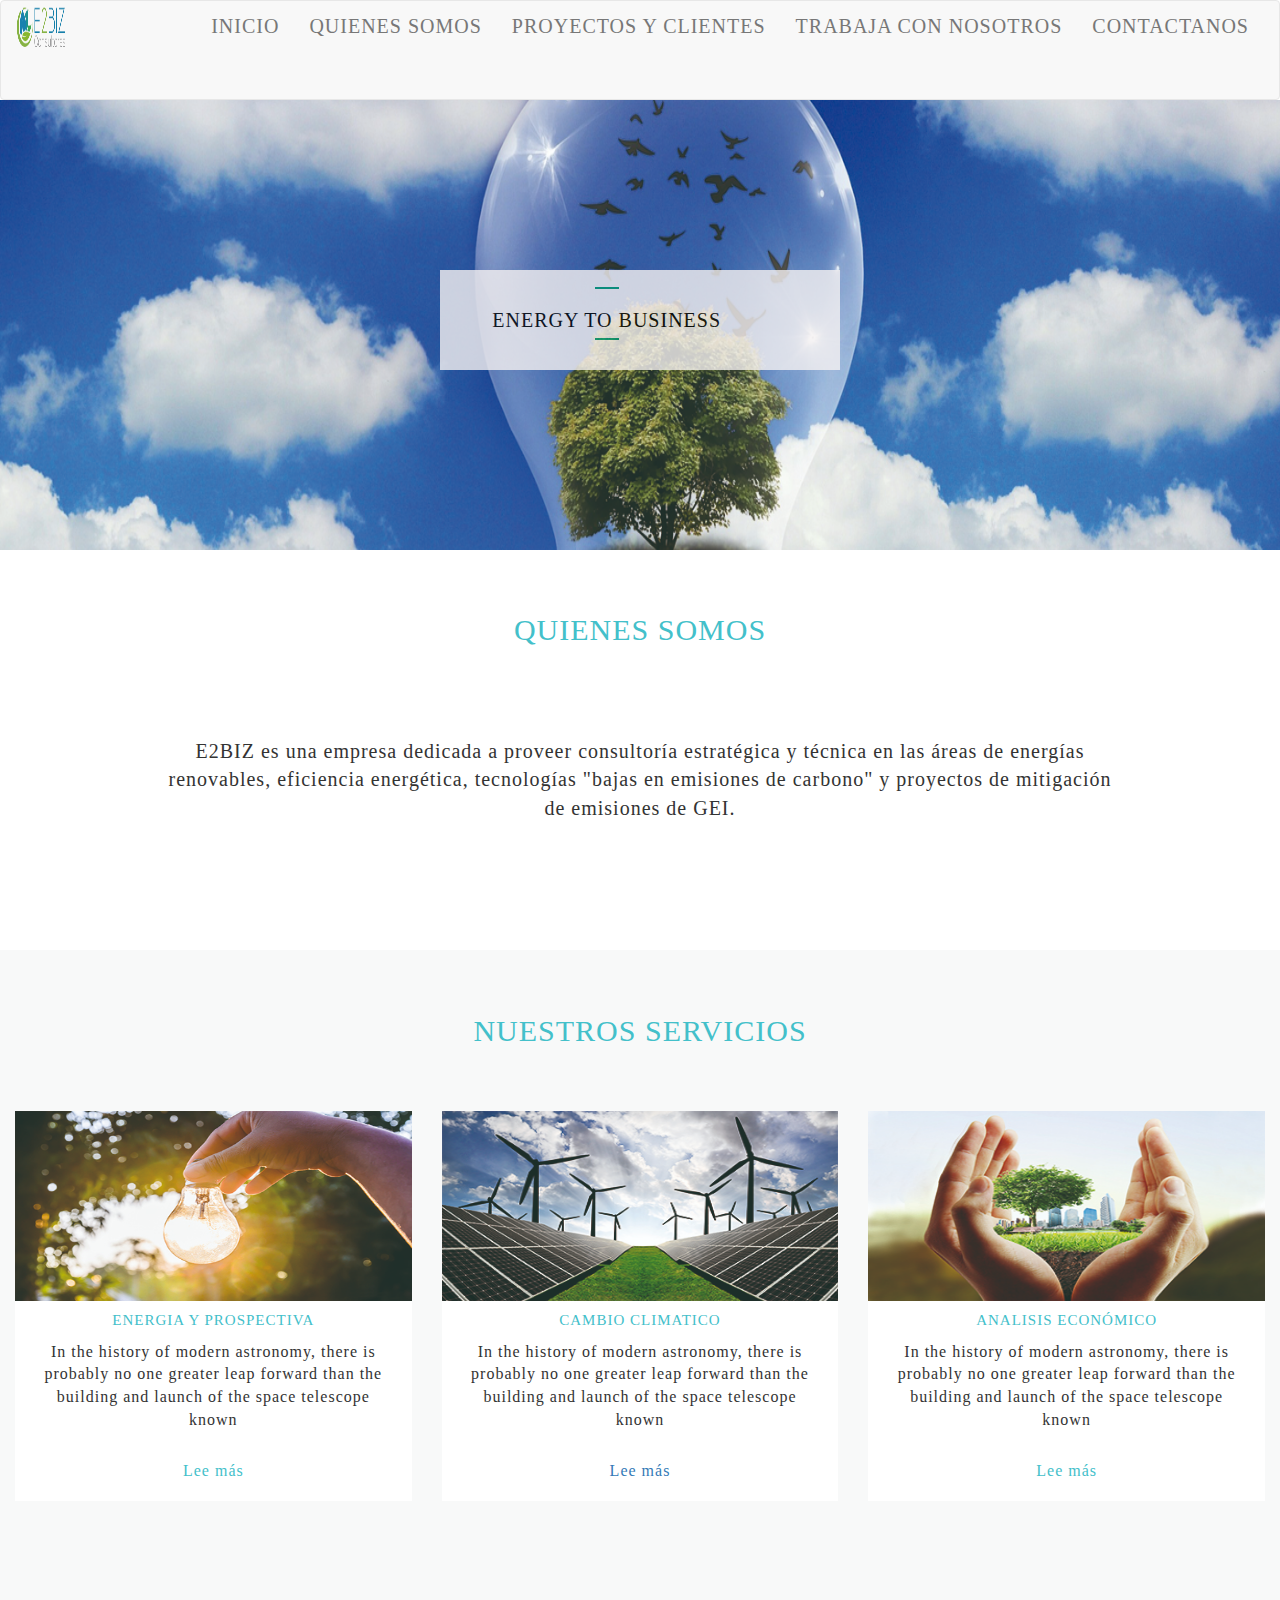
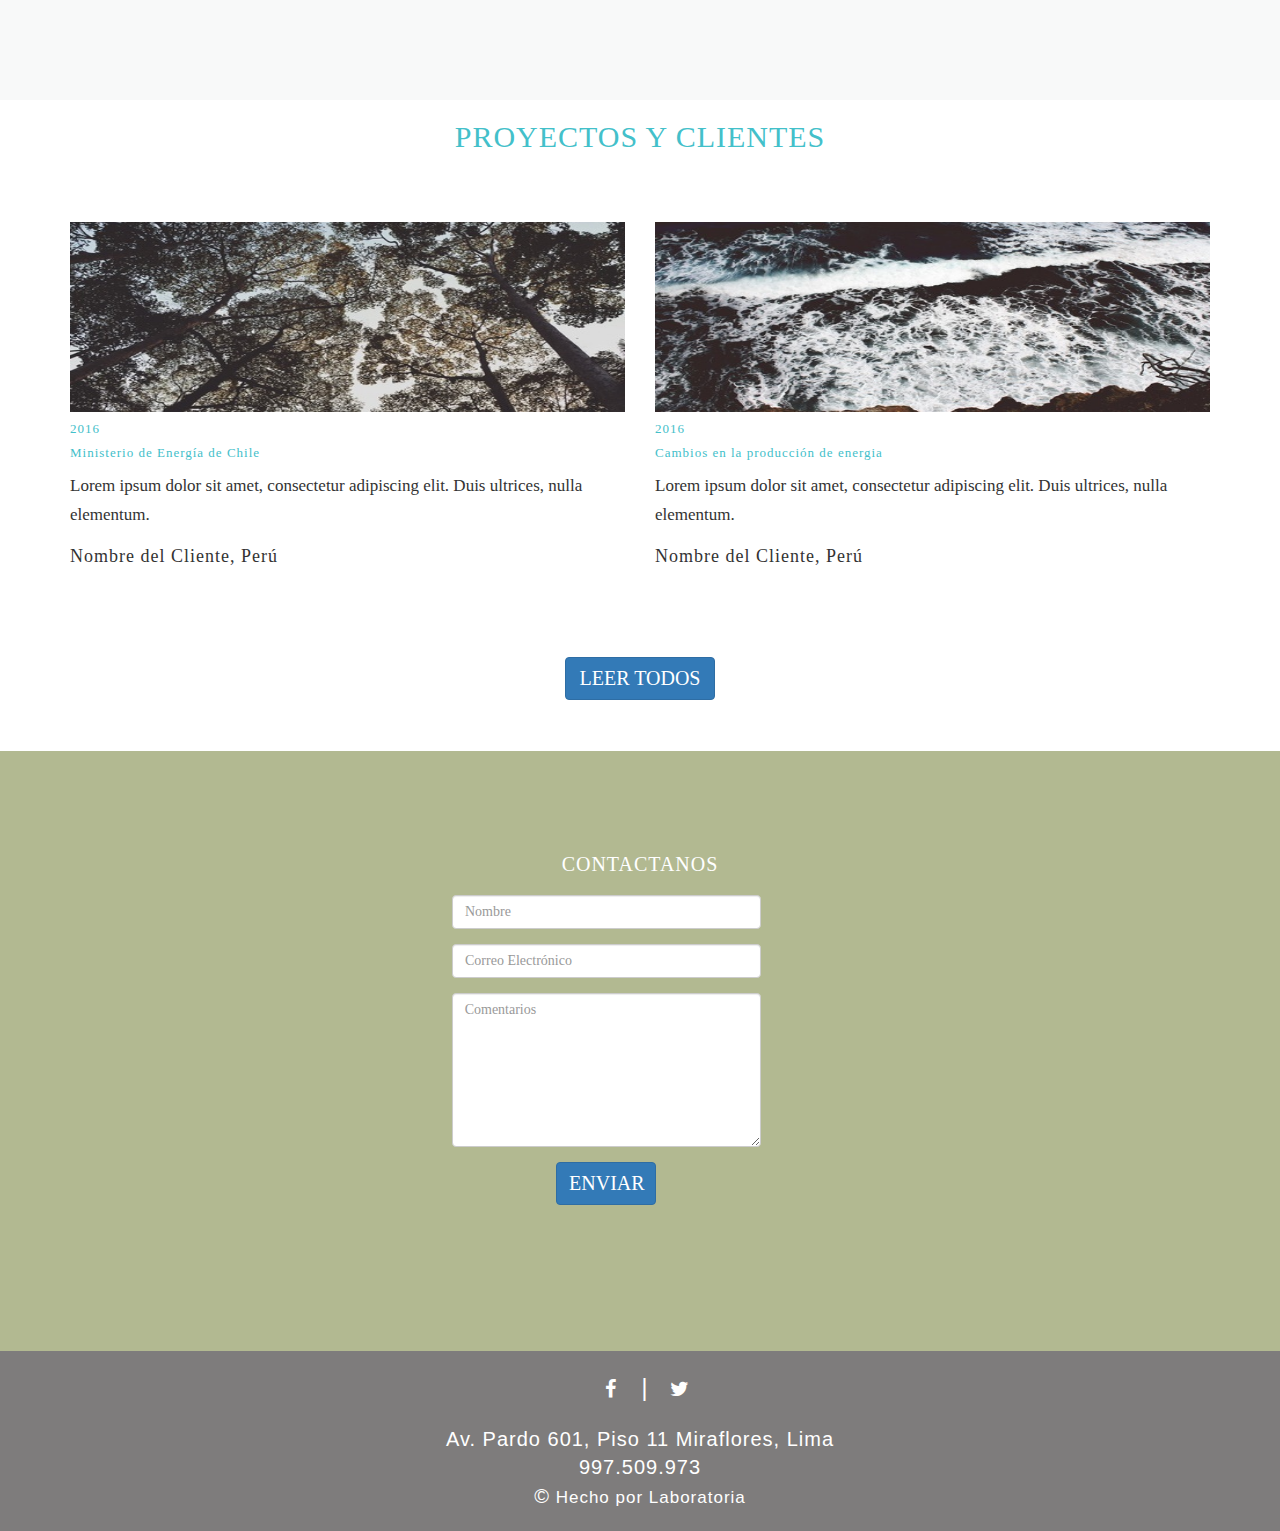
<file: index.html>
<!DOCTYPE html>
<html lang="es">
  <head>
    <meta charset="utf-8">
    <meta http-equiv="X-UA-Compatible" content="IE=edge">
    <meta name="viewport" content="width=device-width, initial-scale=1">
    <title>E2biz</title>
    <link rel="stylesheet" href="https://maxcdn.bootstrapcdn.com/bootstrap/3.3.7/css/bootstrap.min.css" integrity="sha384-BVYiiSIFeK1dGmJRAkycuHAHRg32OmUcww7on3RYdg4Va+PmSTsz/K68vbdEjh4u" crossorigin="anonymous">
    <link href="css/bootstrap.min.css" rel="stylesheet">
    <link rel="stylesheet" type="text/css" href="css/main.css">
    <link rel="stylesheet" href="css/font-awesome.min.css">
  </head>
  <body>

    
    <header>
      <nav class="navbar navbar-default">
        <div class="container-fluid">
          <div class="navbar-header">
            <button type="button" class="navbar-toggle collapsed" data-toggle="collapse" data-target="#bs-example-navbar-collapse-1" aria-expanded="false">
              <span class="sr-only">Menu</span>
              <span class="icon-bar"></span>
              <span class="icon-bar"></span>
              <span class="icon-bar"></span>
            </button>
            <a class="navbar-brand" href="#"><img src="Logotipo/Logotipo.png"></a>
          </div>
          <div class="collapse navbar-collapse" id="bs-example-navbar-collapse-1">
            <ul class="nav navbar-nav navbar-right">
              <li><a href="index.html">INICIO</a></li>
              <li><a href="quienes-somos.html">QUIENES SOMOS</a></li>
              <li><a href="project-client.html">PROYECTOS Y CLIENTES</a></li>
              <li><a href="trabaja.html">TRABAJA CON NOSOTROS</a></li>
              <li><a href="contacto.html">CONTACTANOS</a></li>
            </ul>
          </div><!-- /.navbar-collapse -->
        </div><!-- /.container-fluid -->
      </nav>
    </header>

    <div class="container inicio">
      <div class="row">
        <div class="col-lg-4 col-lg-offset-4">
          <div class="row fondo">
            <div class="col-sx-12 col-sm-12 col-md-10 contenido">
              <hr class="divider primero" width="8%">
              <h5 class="text-center">ENERGY TO BUSINESS</h5>
              <hr class="divider" width="8%">
            </div>
          </div>
        </div>
      </div>
    </div>
    
  	<div class="container-fluid empresa">
  		<div class="row">
  			<div class="col-xs-12 col-sm-12 col-md-12 e2biz">
  				<h2 class="text-center">QUIENES SOMOS</h2>
  				<br>
          <div class="parrafo">
            <p>E2BIZ es una empresa dedicada a proveer consultoría estratégica y técnica en las áreas de energías renovables, eficiencia energética, tecnologías "bajas en  emisiones de carbono" y proyectos de mitigación de emisiones de GEI.</p>
          </div>
  			</div>
  		</div>
  	</div>

  	<div class="container-fluid servicios">
  		<div class="row prospect">
  			<h2 class="text-center">NUESTROS SERVICIOS</h2>
  			<div class="col-xs-12 col-sm-12 col-md-4 energia">
          <img src="img/Energia.jpg">
  				<div class="text-servicios">
    				<h4 class="text-center">ENERGIA Y PROSPECTIVA</h4>
    				<div class="parrafo">
    					<p>In the history of modern astronomy, there is probably no one greater leap forward than the building and launch of the space telescope known</p><br>
    					<p class="text-center"><a href="">Lee m&aacute;s</a></p>
    				</div>
          </div>
  			</div>
  			<div class="col-xs-12 col-sm-12 col-md-4 climatico">
          <img src="img/Energia2.jpg">
  				<div class="text-servicios">
    				<h4 class="text-center">CAMBIO CLIMATICO</h4>
    				<div class="parrafo">
    					<p>In the history of modern astronomy, there is probably no one greater leap forward than the building and launch of the space telescope known</p><br>
    					
              <a href="#"><p class="text-center">Lee m&aacute;s</p></a>
    				</div>
          </div>
  			</div>
  			<div class="col-xs-12 col-sm-12 col-md-4 analisis">
          <img src="img/Energia3.jpg">
  				<div class="text-servicios">
    				<h4 class="text-center">ANALISIS ECONÓMICO</h4>
    				<div class="parrafo">
    					<p>In the history of modern astronomy, there is probably no one greater leap forward than the building and launch of the space telescope known</p><br>
    					<p class="text-center"><a href="">Lee m&aacute;s</a></p>
    				</div>
          </div>
  			</div>
  		</div>
  	</div>

  	<div class="container proyectos">
  		<div class="row">
  			<h2 class="text-center proy">PROYECTOS Y CLIENTES</h2>
        <div class="col-xs-12 col-sm-12 col-md-6 imagen">
          <div class="row">
            <div class="col-xs-5 col-sm-5 col-md-12">
              <img src="img/proyecto-home.jpg">
            </div>
            <div class="col-xs-7 col-sm-7 col-md-12 parrafo">
              <h4>2016</h4>
              <h4>Ministerio de Energía de Chile</h4>
              <p><small>Lorem ipsum dolor sit amet, consectetur adipiscing elit. Duis ultrices, nulla elementum.</small></p>
              <h3>Nombre del Cliente, Perú</h3>
            </div>
          </div>
        </div>
        <div class="col-xs-12 col-sm-12 col-md-6 imagen">
          <div class="row">
            <div class="col-xs-5 col-sm-5 col-md-12">
              <img src="img/proyecto-home2.jpg">
            </div>
            <div class="col-xs-7 col-sm-7 col-md-12 parrafo">
              <h4>2016</h4>
              <h4>Cambios en la producción de energia</h4>
              <p><small>Lorem ipsum dolor sit amet, consectetur adipiscing elit. Duis ultrices, nulla elementum.</small></p>
              <h3>Nombre del Cliente, Perú</h3>
            </div>
          </div>
        </div>	
        <div class="text-center lectura"><button type="submit" class="btn btn-primary"><a href="#">LEER TODOS</a></button></div>
  			
  		</div>
  	</div>

    <div class="container contacto">
      <div class="row bg-contacto">
        <h6 class="text-center">CONTACTANOS</h6>
        <div class="col-lg-4 col-lg-offset-4 formulario">
          <form class="form-horizontal" role="form">
            <div class="row form-group">
              <div class="col-sx-12 col-sm-12 col-md-10">
                <input type="name" class="form-control" id="name" placeholder="Nombre">
              </div>
            </div>
            <div class="form-group">
              <div class="col-sx-12 col-sm-12 col-md-10">
                <input type="email" class="form-control" id="email" placeholder="Correo Electrónico">
              </div>
            </div>
            <div class="form-group">
              <div class="col-sx-12 col-sm-12 col-md-10">
                <textarea class="form-control" id="comment" rows="7" placeholder="Comentarios"></textarea>
              </div>
            </div>
            <div class="form-group">
              <div class="col-sx-12 col-sm-12 col-md-10 text-center">
                <button type="submit" class="btn btn-primary"><a href="#">ENVIAR</a></button>
              </div>
            </div>
          </form>
        </div>
      </div>
    </div>
    <footer class="container-fluid footer">
      <div class="row">
        <div class="col-xs-12 col-sm-12 col-md-12 redes-sociales">
          <div class="red">
            <a href="https://www.facebook.com/pages/E2biz-SoftTech/105057792908916"><i class="fa fa-facebook fa-1x" aria-hidden="true"></i></a>
            <i><big>&#124;</big></i>
            <a href="#"><i class="fa fa-twitter fa-1x" aria-hidden="true"></i></a>  
          </div>
        </div>
        <div class="col-xs-12 col-sm-12 col-md-12 redes-sociales">
          <div class="text-center">
            <address>
              Av. Pardo 601, Piso 11 Miraflores, Lima <br>
              997.509.973 <br>
              &copy;<small>&nbsp;Hecho por Laboratoria</small> 
            </address>
          </div>
        </div>
      </div>
    </footer>
    
    <script src="https://ajax.googleapis.com/ajax/libs/jquery/1.12.4/jquery.min.js"></script>
    <script src="https://maxcdn.bootstrapcdn.com/bootstrap/3.3.7/js/bootstrap.min.js" integrity="sha384-Tc5IQib027qvyjSMfHjOMaLkfuWVxZxUPnCJA7l2mCWNIpG9mGCD8wGNIcPD7Txa" crossorigin="anonymous"></script>

  </body>
</html>
</file>
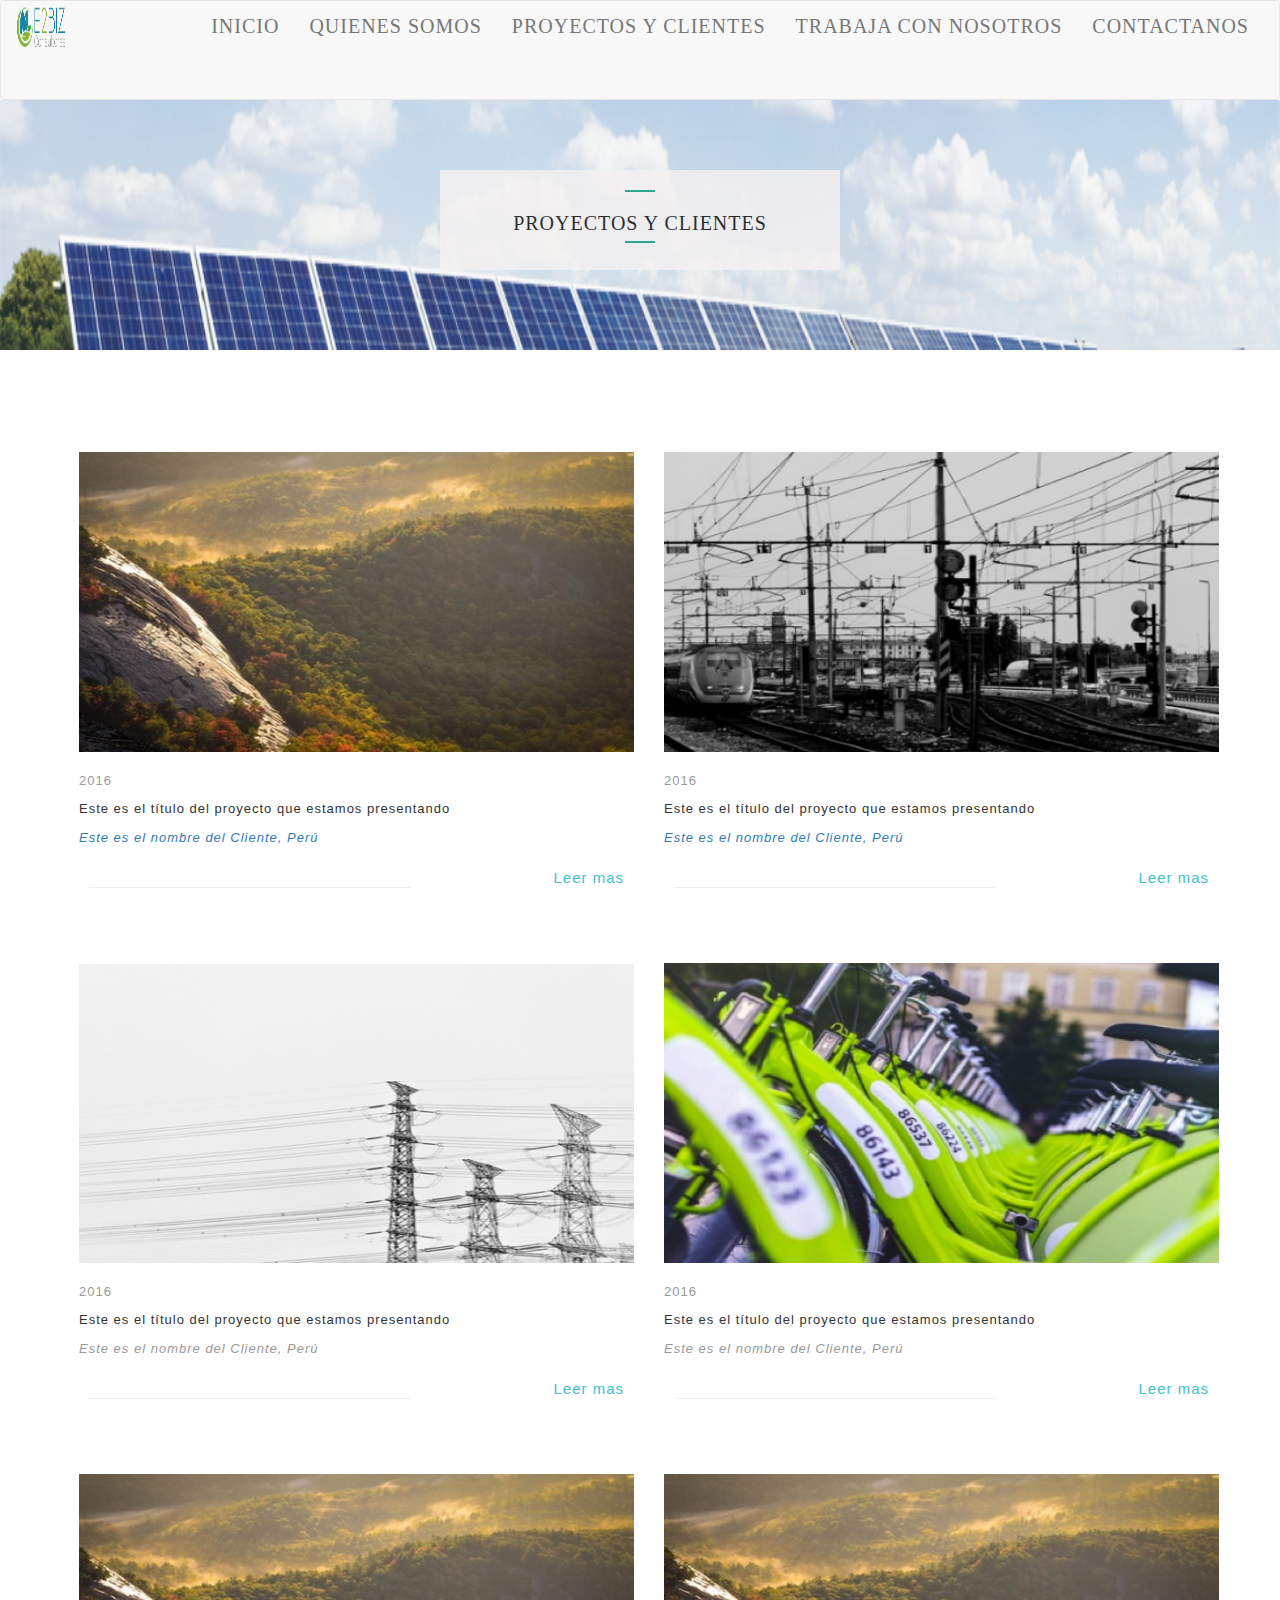
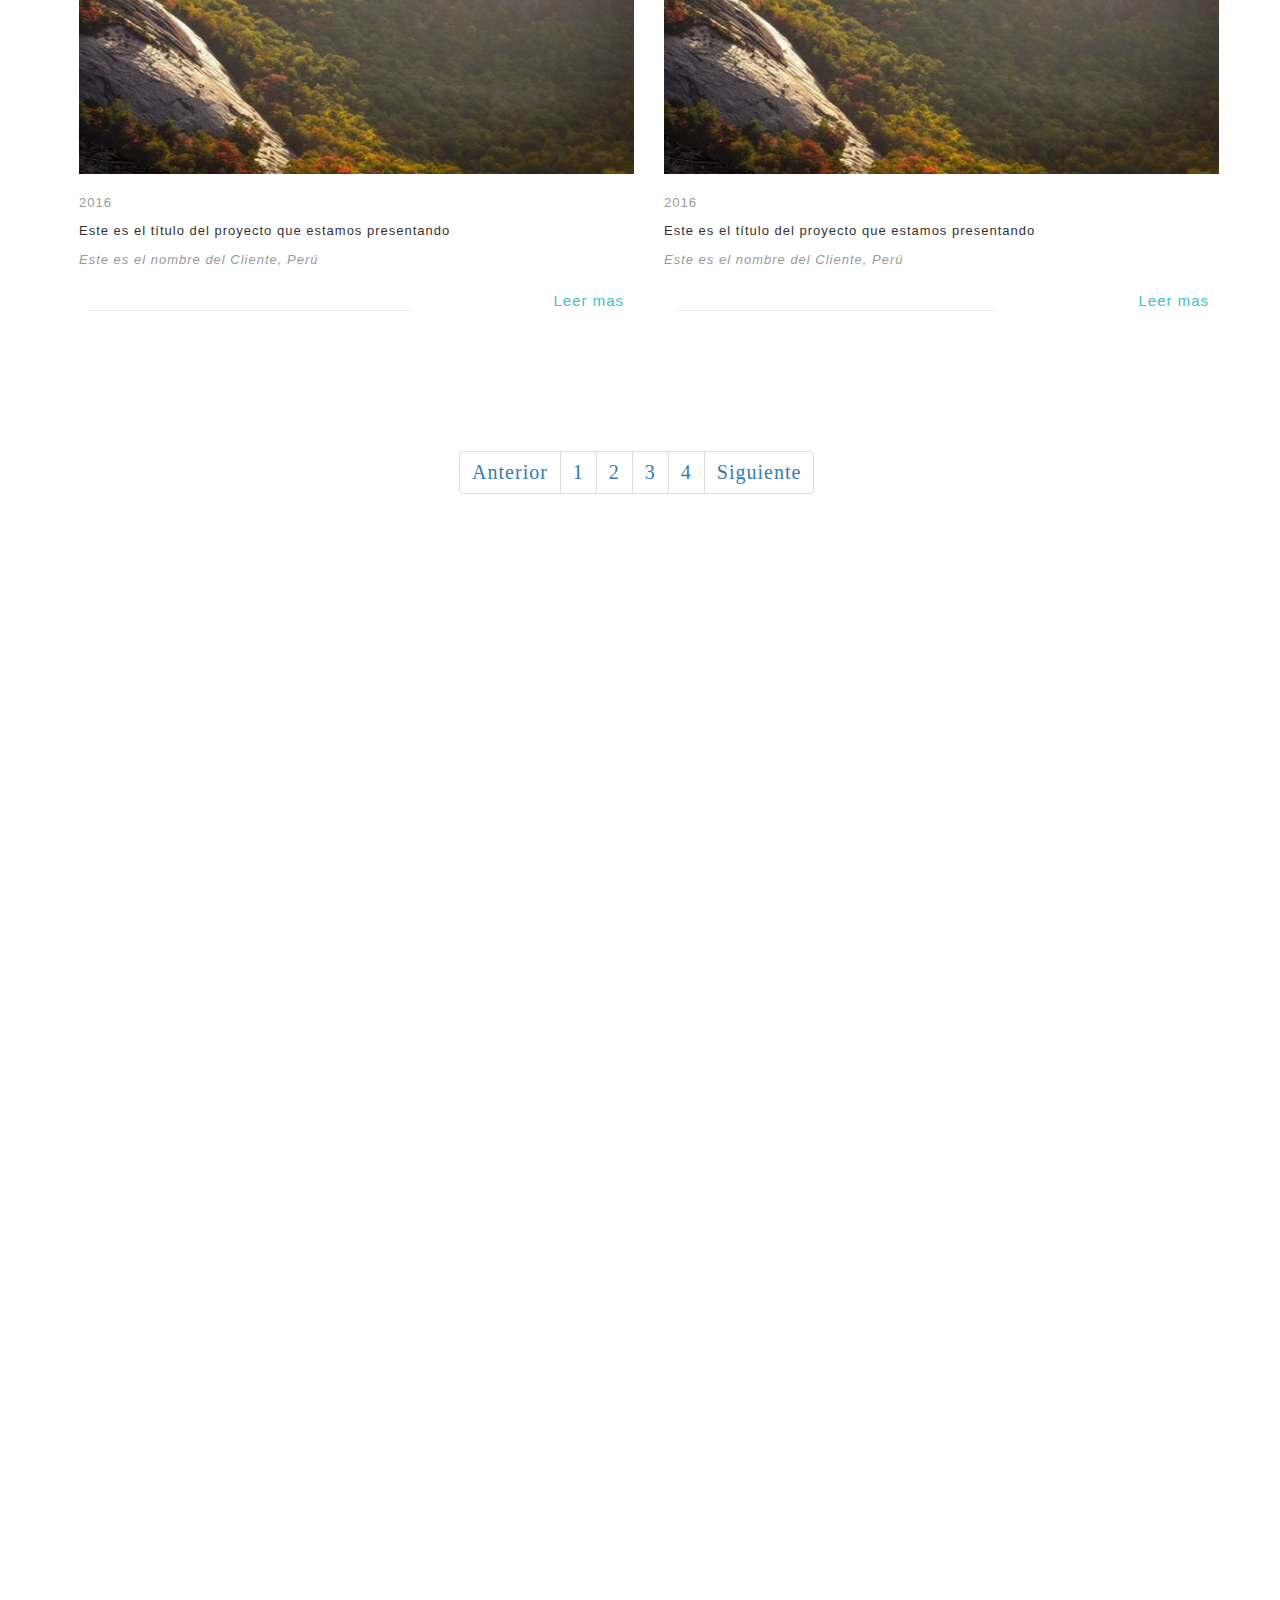
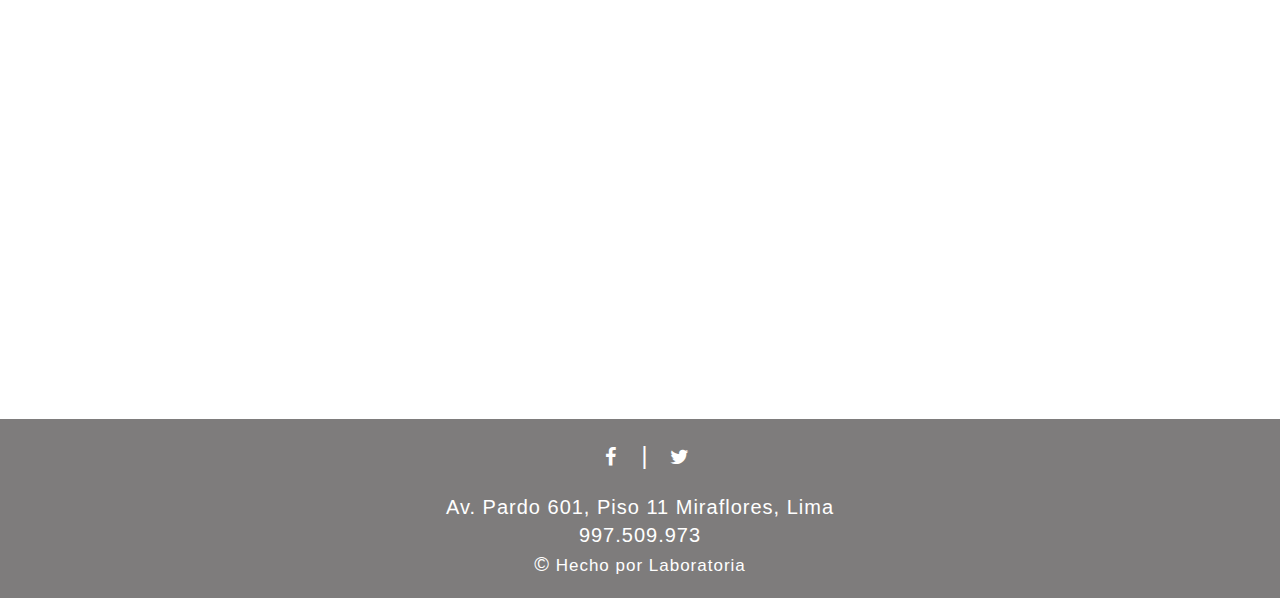
<file: project-client.html>
<!DOCTYPE html>
<html lang="es">
  <head>
    <meta charset="utf-8">
    <meta http-equiv="X-UA-Compatible" content="IE=edge">
    <meta name="viewport" content="width=device-width, initial-scale=1">
    <title>E2biz</title>
    <link rel="stylesheet" href="https://maxcdn.bootstrapcdn.com/bootstrap/3.3.7/css/bootstrap.min.css" integrity="sha384-BVYiiSIFeK1dGmJRAkycuHAHRg32OmUcww7on3RYdg4Va+PmSTsz/K68vbdEjh4u" crossorigin="anonymous">
    <link href="css/bootstrap.min.css" rel="stylesheet">
    <link rel="stylesheet" type="text/css" href="css/main.css">
    <link rel="stylesheet" href="css/font-awesome.min.css">
  </head>
  <body>

  	<header>
      <nav class="navbar navbar-default">
        <div class="container-fluid">
          <div class="navbar-header">
            <button type="button" class="navbar-toggle collapsed" data-toggle="collapse" data-target="#bs-example-navbar-collapse-1" aria-expanded="false">
              <span class="sr-only">Menu</span>
              <span class="icon-bar"></span>
              <span class="icon-bar"></span>
              <span class="icon-bar"></span>
            </button>
            <a class="navbar-brand" href="#"><img src="Logotipo/Logotipo.png"></a>
          </div>
          <div class="collapse navbar-collapse" id="bs-example-navbar-collapse-1">
            <ul class="nav navbar-nav navbar-right">
              <li><a href="index.html">INICIO</a></li>
              <li><a href="quienes-somos.html">QUIENES SOMOS</a></li>
              <li><a href="project-client.html">PROYECTOS Y CLIENTES</a></li>
              <li><a href="trabaja.html">TRABAJA CON NOSOTROS</a></li>
              <li><a href="contacto.html">CONTACTANOS</a></li>
            </ul>
          </div><!-- /.navbar-collapse -->
        </div><!-- /.container-fluid -->
      </nav>
    </header>

    <div class="container inicio titulo-project">
      <div class="row">
        <div class="col-lg-4 col-lg-offset-4">
          <div class="row fondo">
            <div class="col-sx-12 col-sm-12 col-md-12 procli">
              <hr class="divider primero" width="8%">
              <h5 class="text-center">PROYECTOS Y CLIENTES</h5>
              <hr class="divider" width="8%">
            </div>
          </div>
        </div>
      </div>
    </div>

  	<div class="container proyecto">
      <div class="row">
        <div class="col-xs-12 col-sm-12 col-md-6 mostrar-proyecto">
          <div class="row">
            <div class="col-xs-5 col-sm-5 col-md-12"><img src="img/Proyectos.jpg" href="#clientela"></div>
            <div class="col-xs-7 col-sm-7 col-md-12 clientes">
              <p class="greyy">2016</p>
              <p>Este es el t&iacute;tulo del proyecto que estamos presentando</p>
              <p class="greyy"><em><a href="#clientela">Este es el nombre del Cliente, Per&uacute;</a> </em></p>
              <div class="division">
                <hr class="divider pull-left" width="60%" >
                <a href="#" class="pull-right" width="40%">Leer mas</a>
              </div>
            </div>
          </div>
        </div>
        <div class="col-xs-12 col-sm-12 col-md-6 mostrar-proyecto">
          <div class="row">
            <div class="col-xs-5 col-sm-5 col-md-12"><img src="img/Proyectos2.jpg"></div>
            <div class="col-xs-7 col-sm-7 col-md-12 clientes">
              <p class="greyy">2016</p>
              <p>Este es el t&iacute;tulo del proyecto que estamos presentando</p>
              <p class="greyy"><em><a href="#clientela2">Este es el nombre del Cliente, Per&uacute;</a> </em></p>
              <div class="division">
                <hr class="divider pull-left" width="60%" >
                <a href="#" class="pull-right" width="40%">Leer mas</a>
              </div>
            </div>
          </div>
        </div>
        <div class="col-xs-12 col-sm-12 col-md-6 mostrar-proyecto">
          <div class="row">
            <div class="col-xs-5 col-sm-5 col-md-12"><img src="img/Proyectos3.jpg"></div>
            <div class="col-xs-7 col-sm-7 col-md-12 clientes">
              <p class="greyy">2016</p>
              <p>Este es el t&iacute;tulo del proyecto que estamos presentando</p>
              <p class="greyy"><em>Este es el nombre del Cliente, Per&uacute;</em></p>
              <div class="division">
                <hr class="divider pull-left" width="60%" >
                <a href="#" class="pull-right" width="40%">Leer mas</a>
              </div>
            </div>
          </div>
        </div>
        <div class="col-xs-12 col-sm-12 col-md-6 mostrar-proyecto">
          <div class="row">
            <div class="col-xs-5 col-sm-5 col-md-12"><img src="img/Proyectos4.jpg"></div>
            <div class="col-xs-7 col-sm-7 col-md-12 clientes">
              <p class="greyy">2016</p>
              <p>Este es el t&iacute;tulo del proyecto que estamos presentando</p>
              <p class="greyy"><em>Este es el nombre del Cliente, Per&uacute;</em></p>
              <div class="division">
                <hr class="divider pull-left" width="60%" >
                <a href="#" class="pull-right" width="40%">Leer mas</a>
              </div>
            </div>
          </div>
        </div>
        <div class="col-xs-12 col-sm-12 col-md-6 mostrar-proyecto">
          <div class="row">
            <div class="col-xs-5 col-sm-5 col-md-12"><img src="img/Proyectos.jpg"></div>
            <div class="col-xs-7 col-sm-7 col-md-12 clientes">
              <p class="greyy">2016</p>
              <p>Este es el t&iacute;tulo del proyecto que estamos presentando</p>
              <p class="greyy"><em>Este es el nombre del Cliente, Per&uacute;</em></p>
              <div class="division">
                <hr class="divider pull-left" width="60%" >
                <a href="#" class="pull-right" width="40%">Leer mas</a>
              </div>
            </div>
          </div>
        </div>
        <div class="col-xs-12 col-sm-12 col-md-6 mostrar-proyecto">
          <div class="row">
            <div class="col-xs-5 col-sm-5 col-md-12"><img src="img/Proyectos.jpg"></div>
            <div class="col-xs-7 col-sm-7 col-md-12 clientes">
              <p class="greyy">2016</p>
              <p>Este es el t&iacute;tulo del proyecto que estamos presentando</p>
              <p class="greyy"><em>Este es el nombre del Cliente, Per&uacute;</em></p>
              <div class="division">
                <hr class="divider pull-left" width="60%" >
                <a href="#" class="pull-right" width="40%">Leer mas</a>
              </div>
            </div>
          </div>
        </div>
      </div>   
    </div>

    <div class="container pagination">
      <div class="row">
        <div class="col-sm-12 col-md-12 pagination-list">
          <div class="text-center">
            <ul class="pagination">
              <li><a href="#">Anterior</a></li>
              <li><a href="#">1</a></li>
              <li><a href="#">2</a></li>
              <li><a href="#">3</a></li>
              <li><a href="#">4</a></li>
              <li><a href="#">Siguiente</a></li>
            </ul>
          </div>
        </div>
      </div>
    </div>





    
    <div class="ocultar" id="ocultar">
      <div class="container clientela" id="clientela">
        <div class="row detalle-clientes">
          <p class="text-center">2015</p>
          <h2 class="text-center">NOMBRE DEL PROYECTO</h2>
          <p class="text-center">Nombre del Cliente, 2013</p>
          <div id="carousel-example-generic" class="carousel slide" data-ride="carousel">
            <ol class="carousel-indicators">
              <li data-target="#carousel-example-generic" data-slide-to="0" class="active"></li>
              <li data-target="#carousel-example-generic" data-slide-to="1"></li>
              <li data-target="#carousel-example-generic" data-slide-to="2"></li>
            </ol>
            <div class="container carrusel">
              <div class="carousel-inner" role="listbox">
                <div class="item active">
                  <img src="img/Proyectos-clientes.jpg" alt="...">
                  <div class="carousel-caption">
                  </div>
                </div>
                <div class="item">
                  <img src="img/Analisis-economico3.jpg" alt="...">
                  <div class="carousel-caption">
                  </div>
                </div>
                <div class="item">
                  <img src="img/Cambio-climático.jpg" alt="...">
                  <div class="carousel-caption">
                  </div>
                </div>
              </div>
              <a class="left carousel-control" href="#carousel-example-generic" role="button" data-slide="prev">
                <span class="glyphicon glyphicon-chevron-left" aria-hidden="true"></span>
                <span class="sr-only">Previous</span>
              </a>
              <a class="right carousel-control" href="#carousel-example-generic" role="button" data-slide="next">
                <span class="glyphicon glyphicon-chevron-right" aria-hidden="true"></span>
                <span class="sr-only">Next</span>
              </a>
            </div>
          </div>
          <div class="info-clientes">
            <p class="text-justify">There´s no better way to help than to get out and experience nature for yourself.
            Donec id elit non mi porta gravida at eget metus. donec sed odio dui. Maecenas faucibus mollis interdum. Duis mollis, est non commodo luctus, nisi erat porttitor ligula, eget lacinia odio sem nec elit. Nullam id dolor id nibh ultricies, vehicula ut id elit.</p>
          </div>
        </div>
      </div>
    
      <div class="container clientela" id="clientela2">
        <div class="row detalle-clientes">
          <p class="text-center">2015</p>
          <h2 class="text-center">NOMBRE DEL PROYECTO</h2>
          <p class="text-center">Nombre del Cliente, 2013</p>
          <div id="carousel-example-generic" class="carousel slide" data-ride="carousel">
            <ol class="carousel-indicators">
              <li data-target="#carousel-example-generic" data-slide-to="0" class="active"></li>
              <li data-target="#carousel-example-generic" data-slide-to="1"></li>
              <li data-target="#carousel-example-generic" data-slide-to="2"></li>
            </ol>
            <div class="container carrusel">
              <div class="carousel-inner" role="listbox">
                <div class="item active">
                  <img src="img/Proyectos-clientes.jpg" alt="...">
                  <div class="carousel-caption">
                  </div>
                </div>
                <div class="item">
                  <img src="img/Analisis-economico3.jpg" alt="...">
                  <div class="carousel-caption">
                  </div>
                </div>
                <div class="item">
                  <img src="img/Cambio-climático.jpg" alt="...">
                  <div class="carousel-caption">
                  </div>
                </div>
              </div>
              <a class="left carousel-control" href="#carousel-example-generic" role="button" data-slide="prev">
                <span class="glyphicon glyphicon-chevron-left" aria-hidden="true"></span>
                <span class="sr-only">Previous</span>
              </a>
              <a class="right carousel-control" href="#carousel-example-generic" role="button" data-slide="next">
                <span class="glyphicon glyphicon-chevron-right" aria-hidden="true"></span>
                <span class="sr-only">Next</span>
              </a>
            </div>
          </div>
          <div class="info-clientes">
            <p class="text-justify">There´s no better way to help than to get out and experience nature for yourself.
            Donec id elit non mi porta gravida at eget metus. donec sed odio dui. Maecenas faucibus mollis interdum. Duis mollis, est non commodo luctus, nisi erat porttitor ligula, eget lacinia odio sem nec elit. Nullam id dolor id nibh ultricies, vehicula ut id elit.</p>
          </div>
        </div>
      </div>
    </div>

    <footer class="container-fluid footer">
      <div class="row">
        <div class="col-xs-12 col-sm-12 col-md-12 redes-sociales">
          <div class="red">
            <a href="https://www.facebook.com/pages/E2biz-SoftTech/105057792908916"><i class="fa fa-facebook fa-1x" aria-hidden="true"></i></a>
            <i><big>&#124;</big></i>
            <a href="#"><i class="fa fa-twitter fa-1x" aria-hidden="true"></i></a>  
          </div>
        </div>
        <div class="col-xs-12 col-sm-12 col-md-12 redes-sociales">
          <div class="text-center">
            <address>
              Av. Pardo 601, Piso 11 Miraflores, Lima <br>
              997.509.973 <br>
              &copy;<small>&nbsp;Hecho por Laboratoria</small> 
            </address>
          </div>
        </div>
      </div>
    </footer>
    
    <script src="https://ajax.googleapis.com/ajax/libs/jquery/1.12.4/jquery.min.js"></script>
    <script src="https://maxcdn.bootstrapcdn.com/bootstrap/3.3.7/js/bootstrap.min.js" integrity="sha384-Tc5IQib027qvyjSMfHjOMaLkfuWVxZxUPnCJA7l2mCWNIpG9mGCD8wGNIcPD7Txa" crossorigin="anonymous"></script>

  </body>
</html>
</file>
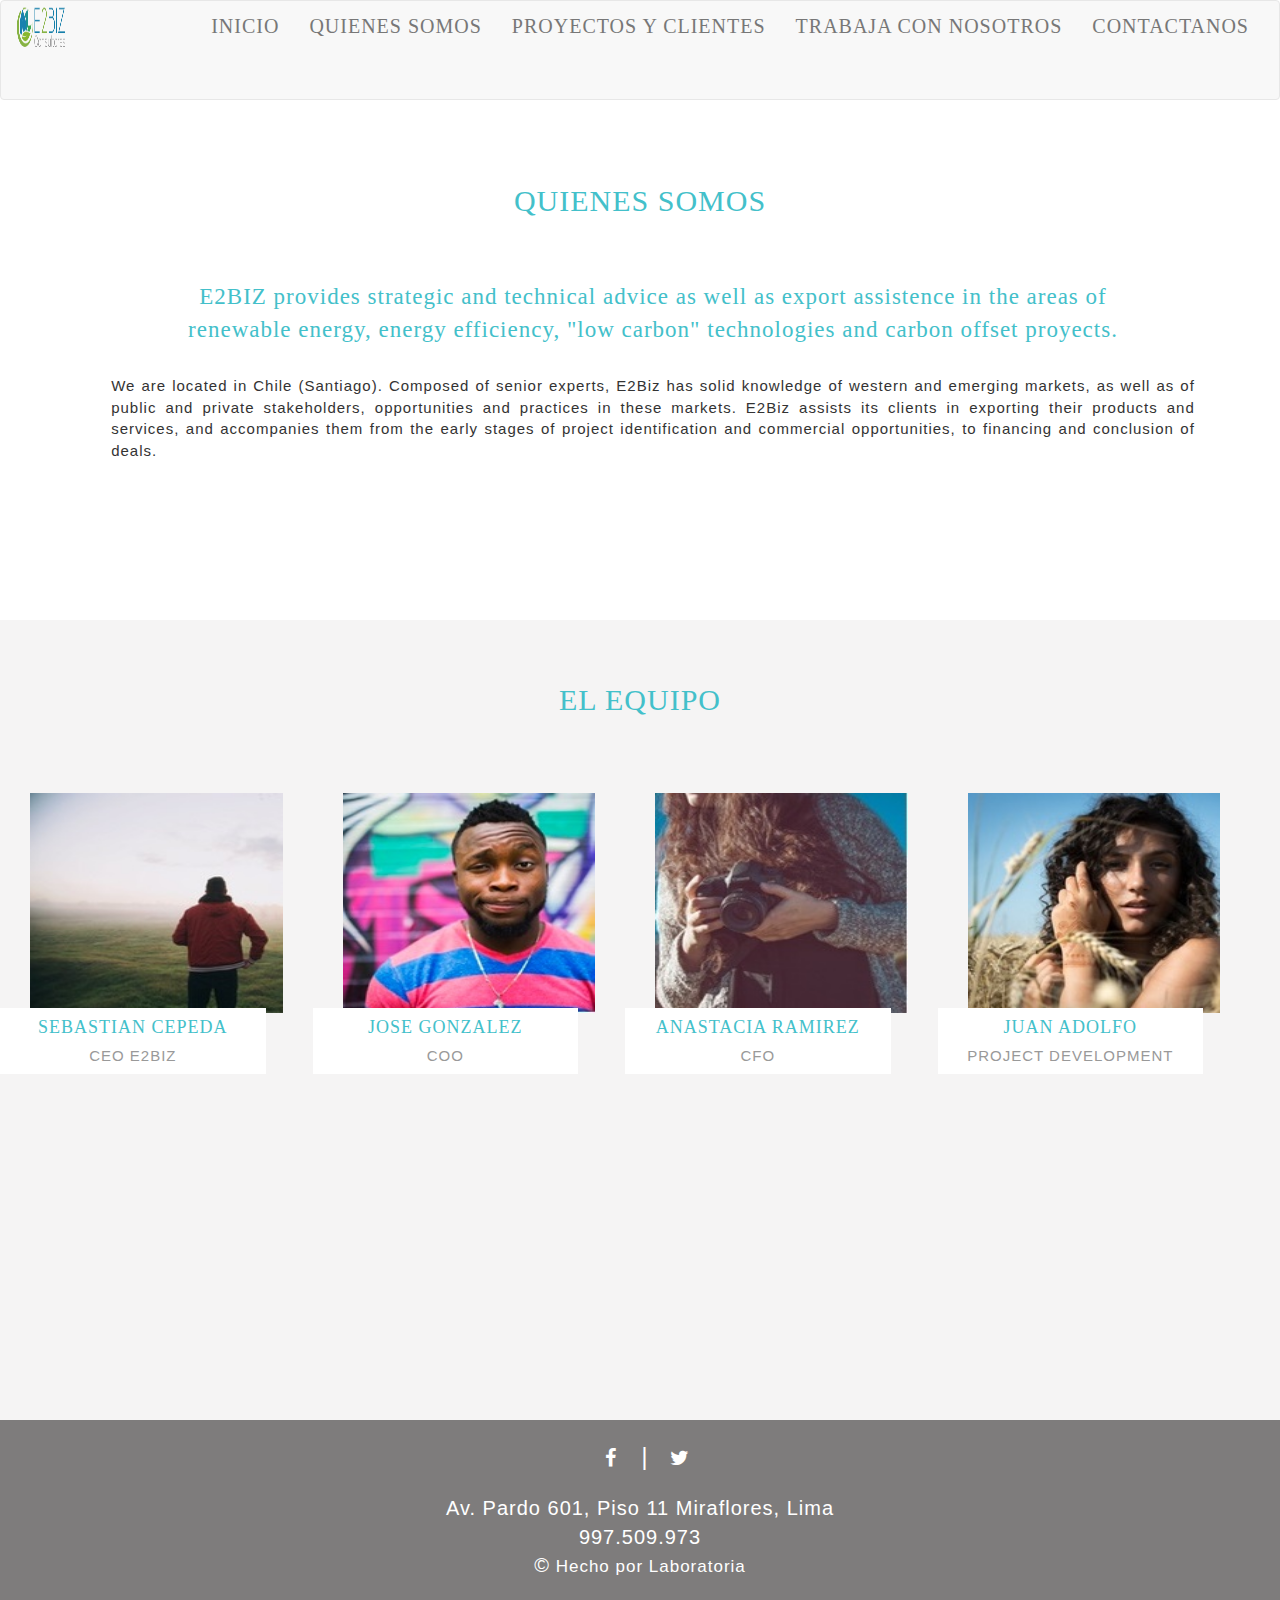
<file: quienes-somos.html>
<!DOCTYPE html>
<html lang="es">
  <head>
    <meta charset="utf-8">
    <meta http-equiv="X-UA-Compatible" content="IE=edge">
    <meta name="viewport" content="width=device-width, initial-scale=1">
    <title>E2biz</title>
    <link href="css/bootstrap.min.css" rel="stylesheet">
    <link rel="stylesheet" type="text/css" href="css/main.css">
    <link rel="stylesheet" href="css/font-awesome.min.css">
  </head>
  <body>
  
    <header>
      <nav class="navbar navbar-default">
        <div class="container-fluid">
          <div class="navbar-header">
            <button type="button" class="navbar-toggle collapsed" data-toggle="collapse" data-target="#bs-example-navbar-collapse-1" aria-expanded="false">
              <span class="sr-only">Menu</span>
              <span class="icon-bar"></span>
              <span class="icon-bar"></span>
              <span class="icon-bar"></span>
            </button>
            <a class="navbar-brand" href="#"><img src="Logotipo/Logotipo.png"></a>
          </div>
          <div class="collapse navbar-collapse" id="bs-example-navbar-collapse-1">
            <ul class="nav navbar-nav navbar-right">
              <li><a href="index.html">INICIO</a></li>
              <li><a href="quienes-somos.html">QUIENES SOMOS</a></li>
              <li><a href="project-client.html">PROYECTOS Y CLIENTES</a></li>
              <li><a href="trabaja.html">TRABAJA CON NOSOTROS</a></li>
              <li><a href="contacto.html">CONTACTANOS</a></li>
            </ul>
          </div><!-- /.navbar-collapse -->
        </div><!-- /.container-fluid -->
      </nav>
    </header>
    
    <div class="container e2biz2">
      <div class="row">
        <h2 class="text-center">QUIENES SOMOS</h2>
        <div class="col-xs-12 col-sm-12 col-md-12 descripcion">
          <p class="centrado">E2BIZ provides strategic and technical advice as well as export assistence in the areas of renewable energy, energy efficiency, "low carbon" technologies and carbon offset proyects.</p>
          <br>
          <p class="text-justify">We are located in Chile (Santiago). Composed of senior experts, E2Biz has solid knowledge of western and emerging markets, as well as of public and private stakeholders, opportunities and practices in these markets.
          E2Biz assists its clients in exporting their products and services, and accompanies them from the early stages of project identification and commercial opportunities, to financing and conclusion of deals.</p>
        </div>
      </div>
    </div>

    <div class="container-fluid bg-plome">
      <h2 class="text-center">EL EQUIPO</h2>
      <div class="row equipo-grupo">
        <div class="col-xs-12 col-sm-12 col-md-3 equipo">
          <div class="row">
            <div class="col-xs-6 col-sm-6 col-md-12 imagen-equipo">
              <img src="img/sebastian.jpg">
            </div>
            <div class="col-xs-12 col-sm-6 col-md-12 cargo">
              <h4><a href="team.html #team"><big>SEBASTIAN CEPEDA</big></a></h4>
              <h5>CEO E2BIZ</h5>
            </div>
          </div>
        </div>
        <div class="col-xs-12 col-sm-12 col-md-3 equipo">
          <div class="row">
            <div class="col-xs-6 col-sm-6 col-md-12 imagen-equipo">
              <img src="img/jose.jpg">
            </div>
            <div class="col-xs-12 col-sm-6 col-md-12 cargo">
              <h4><a href="team.html #team"><big>JOSE GONZALEZ</big></a></h4>
              <h5>COO</h5>
            </div>
          </div>
        </div>
        <div class="col-xs-12 col-sm-12 col-md-3 equipo">
          <div class="row">
            <div class="col-xs-6 col-sm-6 col-md-12 imagen-equipo">
              <img src="img/anastacia.jpg">
            </div>
            <div class="col-xs-12 col-sm-6 col-md-12 cargo">
              <h4><a href="team.html #team"><big>ANASTACIA RAMIREZ</big></a></h4>
              <h5>CFO</h5>
            </div>
          </div>
        </div>
        <div class="col-xs-12 col-sm-12 col-md-3 equipo">
          <div class="row">
            <div class="col-xs-6 col-sm-6 col-md-12 imagen-equipo">
              <img src="img/juan.jpg">
            </div>
            <div class="col-xs-12 col-sm-6 col-md-12 cargo">
              <h4><a href="team.html #team"><big>JUAN ADOLFO</big></a></h4>
              <h5>PROJECT DEVELOPMENT</h5>
            </div>
          </div>
        </div>
      </div>
    </div>

    <footer class="container-fluid footer">
      <div class="row">
        <div class="col-xs-12 col-sm-12 col-md-12 redes-sociales">
          <div class="red">
            <a href="https://www.facebook.com/pages/E2biz-SoftTech/105057792908916"><i class="fa fa-facebook fa-1x" aria-hidden="true"></i></a>
            <i><big>&#124;</big></i>
            <a href="#"><i class="fa fa-twitter fa-1x" aria-hidden="true"></i></a>  
          </div>
        </div>
        <div class="col-xs-12 col-sm-12 col-md-12 redes-sociales">
          <div class="text-center">
            <address>
              Av. Pardo 601, Piso 11 Miraflores, Lima <br>
              997.509.973 <br>
              &copy;<small>&nbsp;Hecho por Laboratoria</small> 
            </address>
          </div>
        </div>
      </div>
    </footer>

    <script src="https://ajax.googleapis.com/ajax/libs/jquery/1.12.4/jquery.min.js"></script>
    <script src="https://maxcdn.bootstrapcdn.com/bootstrap/3.3.7/js/bootstrap.min.js" integrity="sha384-Tc5IQib027qvyjSMfHjOMaLkfuWVxZxUPnCJA7l2mCWNIpG9mGCD8wGNIcPD7Txa" crossorigin="anonymous"></script>
 
  </body>
</html>
</file>
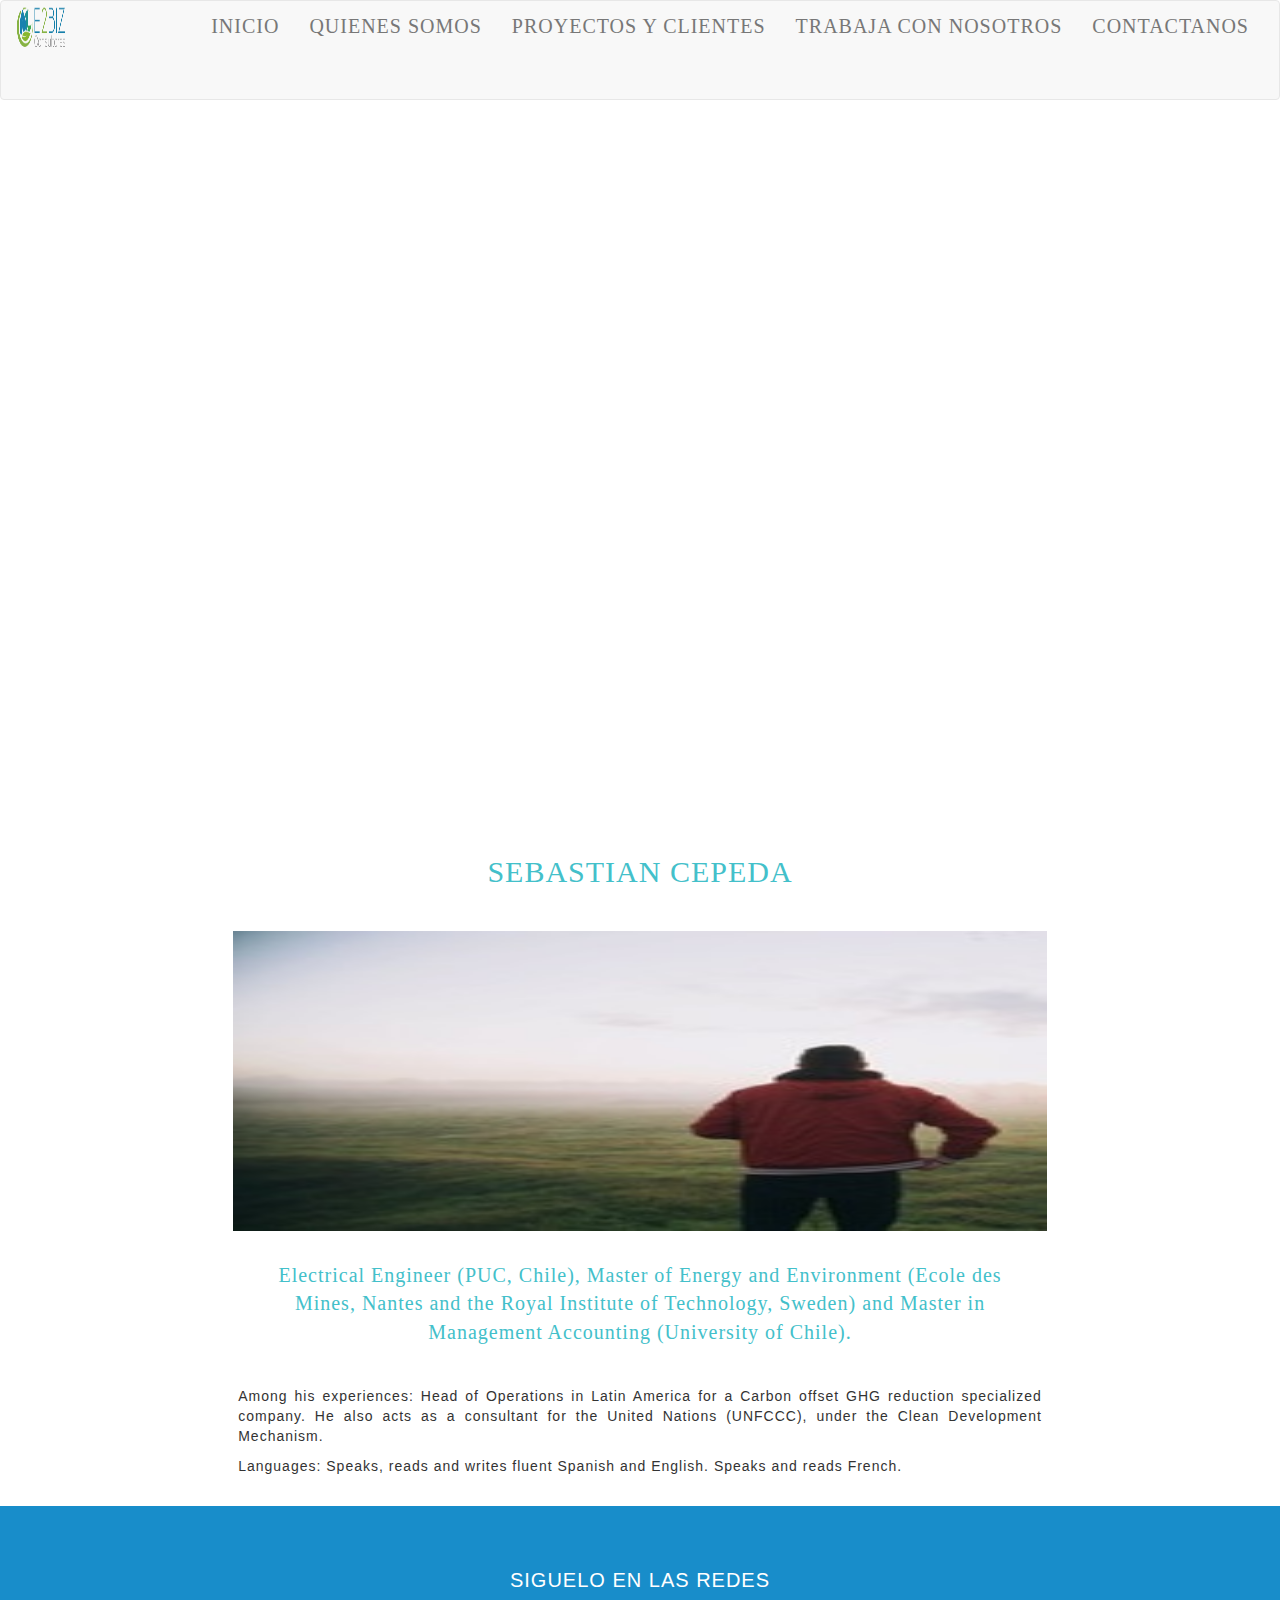
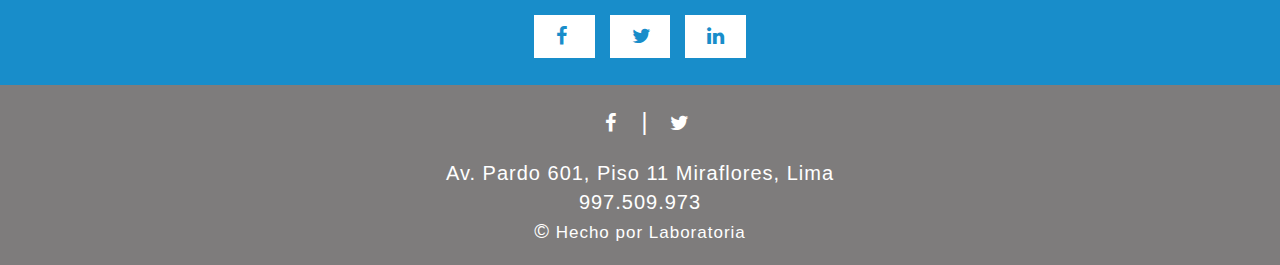
<file: team.html>
<!DOCTYPE html>
<html lang="es">
  <head>
    <meta charset="utf-8">
    <meta http-equiv="X-UA-Compatible" content="IE=edge">
    <meta name="viewport" content="width=device-width, initial-scale=1">
    <title>E2biz</title>
    <link rel="stylesheet" href="https://maxcdn.bootstrapcdn.com/bootstrap/3.3.7/css/bootstrap.min.css" integrity="sha384-BVYiiSIFeK1dGmJRAkycuHAHRg32OmUcww7on3RYdg4Va+PmSTsz/K68vbdEjh4u" crossorigin="anonymous">
    <link href="css/bootstrap.min.css" rel="stylesheet">
    <link rel="stylesheet" type="text/css" href="css/main.css">
    <link rel="stylesheet" href="css/font-awesome.min.css">
  </head>
  <body>
  
    <header>
      <nav class="navbar navbar-default">
        <div class="container-fluid">
          <div class="navbar-header">
            <button type="button" class="navbar-toggle collapsed" data-toggle="collapse" data-target="#bs-example-navbar-collapse-1" aria-expanded="false">
              <span class="sr-only">Menu</span>
              <span class="icon-bar"></span>
              <span class="icon-bar"></span>
              <span class="icon-bar"></span>
            </button>
            <a class="navbar-brand" href="#"><img src="Logotipo/Logotipo.png"></a>
          </div>
          <div class="collapse navbar-collapse" id="bs-example-navbar-collapse-1">
            <ul class="nav navbar-nav navbar-right">
              <li><a href="index.html">INICIO</a></li>
              <li><a href="quienes-somos.html">QUIENES SOMOS</a></li>
              <li><a href="project-client.html">PROYECTOS Y CLIENTES</a></li>
              <li><a href="trabaja.html">TRABAJA CON NOSOTROS</a></li>
              <li><a href="contacto.html">CONTACTANOS</a></li>
            </ul>
          </div><!-- /.navbar-collapse -->
        </div><!-- /.container-fluid -->
      </nav>
    </header>

    <div class="container team" id="team">
      <div class="row detalle-cargo">
        <h2 class="text-center">SEBASTIAN CEPEDA</h2>
        <div class="col-xs-12 col-sm-12 col-md-12 img-team">
          <img src="img/sebastian.jpg">
        </div>
        <div class="detalle-team">
          <div class="parrafo-team">
            <p class="centrar">Electrical Engineer (PUC, Chile), Master of Energy and Environment (Ecole des Mines, Nantes and the Royal Institute of Technology, Sweden) and Master in Management Accounting (University of Chile).</p>
          </div>
          <p class="text-justify">Among his experiences:  Head of Operations in Latin America for a Carbon offset GHG reduction specialized company. He also acts as a consultant for the United Nations (UNFCCC), under the Clean Development Mechanism.</p>
          <p class="text-justify">Languages: Speaks, reads and writes fluent Spanish and English. Speaks and reads French.</p>
        </div>
      </div>
    </div>

    <div class="container team" id="team2">
      <div class="row detalle-cargo">
        <h2 class="text-center">SEBASTIAN CEPEDA</h2>
        <div class="col-xs-12 col-sm-12 col-md-12 img-team">
          <img src="img/sebastian.jpg">
        </div>
        <div class="detalle-team">
          <div class="parrafo-team">
            <p class="centrar">Electrical Engineer (PUC, Chile), Master of Energy and Environment (Ecole des Mines, Nantes and the Royal Institute of Technology, Sweden) and Master in Management Accounting (University of Chile).</p>
          </div>
          <p class="text-justify">Among his experiences:  Head of Operations in Latin America for a Carbon offset GHG reduction specialized company. He also acts as a consultant for the United Nations (UNFCCC), under the Clean Development Mechanism.</p>
          <p class="text-justify">Languages: Speaks, reads and writes fluent Spanish and English. Speaks and reads French.</p>
        </div>
      </div>
    </div>

    <div class="container-fluid seguir">
      <div class="row">
        <div class="col-xs-12 col-sm-12 col-md-12 redes-sociales">
          <div class="title-red">SIGUELO EN LAS REDES</div>
          <div class="sociales">
            <div class="redes facebook"><span><a href="https://www.facebook.com/pages/E2biz-SoftTech/105057792908916""><i class="fa fa-facebook" aria-hidden="true"></i></a></span></div>
            <div class="redes twitter"><span><a href=""><i class="fa fa-twitter" aria-hidden="true"></i></a></span></div>
            <div class="redes linkedin"><span><a href="https://www.linkedin.com/in/sebastian-cepeda-08144614"><i class="fa fa-linkedin" aria-hidden="true"></i></a></span></div>
          </div>
        </div>
      </div>
    </div>

    <footer class="container-fluid footer">
      <div class="row">
        <div class="col-xs-12 col-sm-12 col-md-12 redes-sociales">
          <div class="red">
            <a href="https://www.facebook.com/pages/E2biz-SoftTech/105057792908916"><i class="fa fa-facebook fa-1x" aria-hidden="true"></i></a>
            <i><big>&#124;</big></i>
            <a href="#"><i class="fa fa-twitter fa-1x" aria-hidden="true"></i></a>  
          </div>
        </div>
        <div class="col-xs-12 col-sm-12 col-md-12 redes-sociales">
          <div class="text-center">
            <address>
              Av. Pardo 601, Piso 11 Miraflores, Lima <br>
              997.509.973 <br>
              &copy;<small>&nbsp;Hecho por Laboratoria</small> 
            </address>
          </div>
        </div>
      </div>
    </footer>

    <script src="https://ajax.googleapis.com/ajax/libs/jquery/1.12.4/jquery.min.js"></script>
    <script src="https://maxcdn.bootstrapcdn.com/bootstrap/3.3.7/js/bootstrap.min.js" integrity="sha384-Tc5IQib027qvyjSMfHjOMaLkfuWVxZxUPnCJA7l2mCWNIpG9mGCD8wGNIcPD7Txa" crossorigin="anonymous"></script>
 
  </body>
</html>
</file>
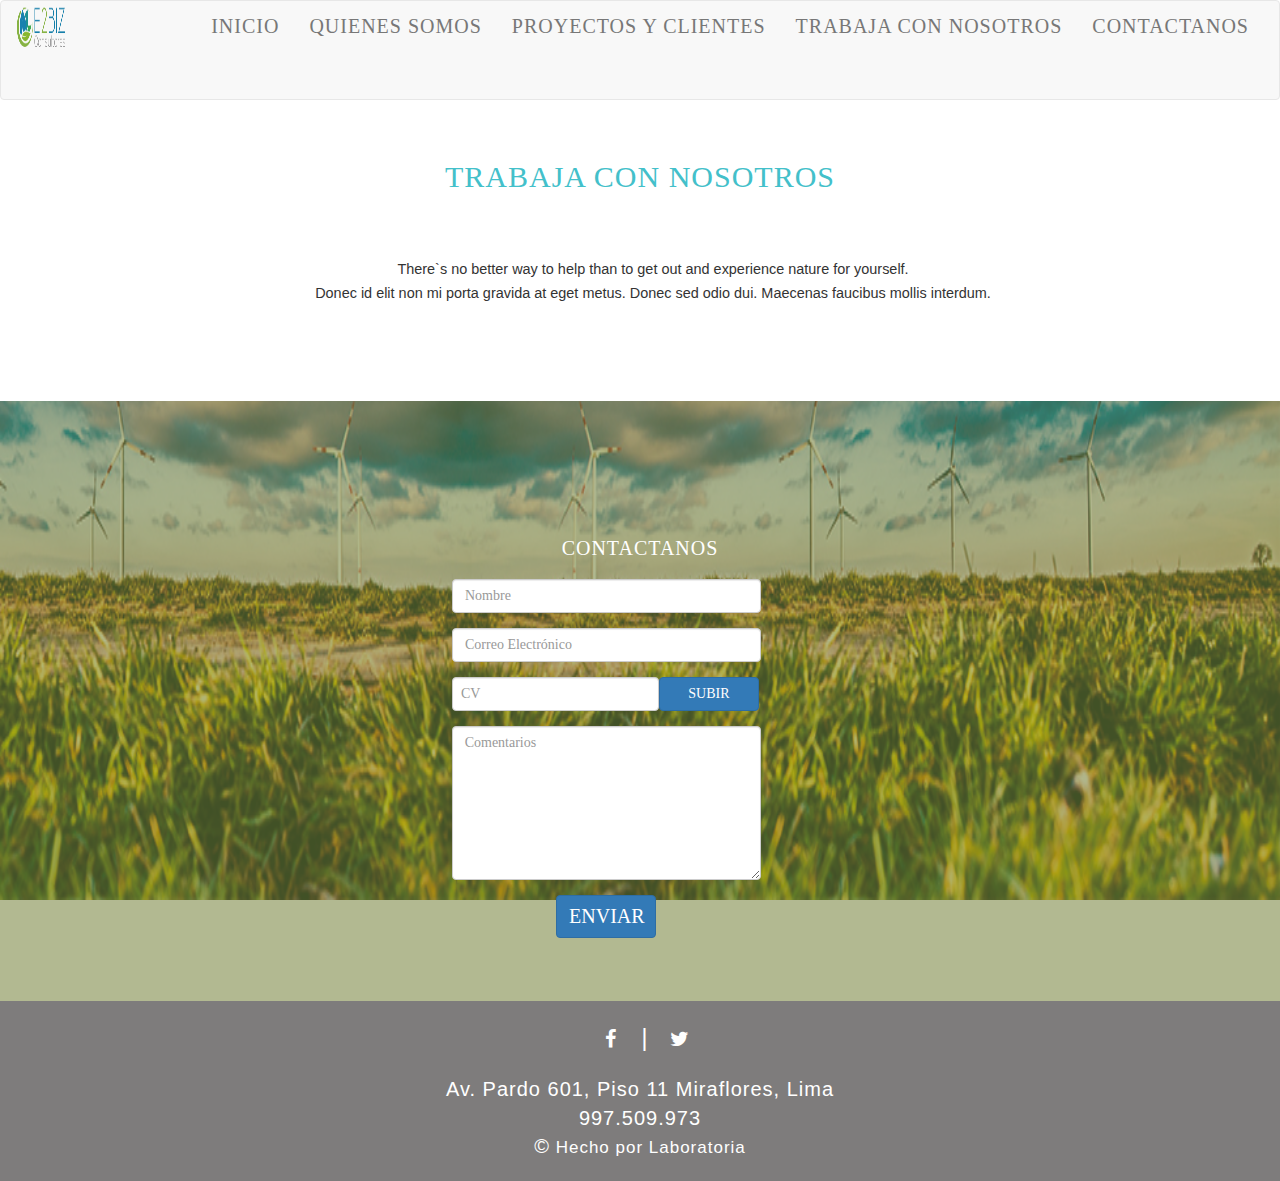
<file: trabaja.html>
<!DOCTYPE html>
<html lang="es">
  <head>
    <meta charset="utf-8">
    <meta http-equiv="X-UA-Compatible" content="IE=edge">
    <meta name="viewport" content="width=device-width, initial-scale=1">
    <title>E2biz</title>
    <link rel="stylesheet" href="https://maxcdn.bootstrapcdn.com/bootstrap/3.3.7/css/bootstrap.min.css" integrity="sha384-BVYiiSIFeK1dGmJRAkycuHAHRg32OmUcww7on3RYdg4Va+PmSTsz/K68vbdEjh4u" crossorigin="anonymous">
    <link href="css/bootstrap.min.css" rel="stylesheet">
    <link rel="stylesheet" type="text/css" href="css/main.css">
    <link rel="stylesheet" href="css/font-awesome.min.css">
  </head>
  <body>

  	<header>
      <nav class="navbar navbar-default">
        <div class="container-fluid">
          <div class="navbar-header">
            <button type="button" class="navbar-toggle collapsed" data-toggle="collapse" data-target="menu-inicio" aria-expanded="false">
              <span class="sr-only">Menu</span>
              <span class="icon-bar"></span>
              <span class="icon-bar"></span>
              <span class="icon-bar"></span>
            </button>
            <a class="navbar-brand" href="#"><img src="Logotipo/Logotipo.png"></a>
          </div>
          <div class="collapse navbar-collapse" id="menu-inicio">
            <ul class="nav navbar-nav navbar-right">
              <li><a href="index.html">INICIO</a></li>
              <li><a href="quienes-somos.html">QUIENES SOMOS</a></li>
              <li><a href="project-client.html">PROYECTOS Y CLIENTES</a></li>
              <li><a href="trabaja.html">TRABAJA CON NOSOTROS</a></li>
              <li><a href="contacto.html">CONTACTANOS</a></li>
            </ul>
          </div><!-- /.navbar-collapse -->
        </div><!-- /.container-fluid -->
      </nav>
    </header>

    <div class="container e2">
      <div class="row">
        <h2 class="text-center">TRABAJA CON NOSOTROS</h2>
        <div class="col-xs-12 col-sm-12 col-md-12 descripcion">
          <p><small>There`s no better way to help than to get out and experience nature for yourself. <br>
          Donec id elit non mi porta gravida at eget metus. Donec sed odio dui. Maecenas faucibus mollis interdum.</small>
          </p>
        </div>
      </div>
    </div>

    <div class="container contacto">
      <div class="row bg-contacto">
        <h6 class="text-center">CONTACTANOS</h6>
        <div class="col-lg-4 col-lg-offset-4 formulario">
          <form class="form-horizontal" role="form">
            <div class="row form-group">
              <div class="col-sx-12 col-sm-12 col-md-10">
                <input type="name" class="form-control" id="name" placeholder="Nombre">
              </div>
            </div>
            <div class="form-group">
              <div class="col-sx-12 col-sm-12 col-md-10">
                <input type="email" class="form-control" id="email" placeholder="Correo Electrónico">
              </div>
            </div>
            <div class="form-group cv-enviar">
              <div class="col-sx-12 col-sm-12 col-md-7">
                <input type="name" class="form-control" id="cv" placeholder="CV">
              </div>
              <div class="col-sx-6 col-sm-12 col-md-5">
                <button type="button" class="btn btn-primary subida">SUBIR</button>
              </div>
            </div>
            <div class="form-group">
              <div class="col-sx-12 col-sm-12 col-md-10">
                <textarea class="form-control" id="comment" rows="7" placeholder="Comentarios"></textarea>
              </div>
            </div>
            <div class="form-group">
              <div class="col-sx-12 col-sm-12 col-md-10 text-center">
                <button type="submit" class="btn btn-primary"><a href="#">ENVIAR</a></button>
              </div>
            </div>
          </form>
        </div>
      </div>
    </div>

    <footer class="container-fluid footer">
      <div class="row">
        <div class="col-xs-12 col-sm-12 col-md-12 redes-sociales">
          <div class="red">
            <a href="https://www.facebook.com/pages/E2biz-SoftTech/105057792908916"><i class="fa fa-facebook fa-1x" aria-hidden="true"></i></a>
            <i><big>&#124;</big></i>
            <a href="#"><i class="fa fa-twitter fa-1x" aria-hidden="true"></i></a>  
          </div>
        </div>
        <div class="col-xs-12 col-sm-12 col-md-12 redes-sociales">
          <div class="text-center">
            <address>
              Av. Pardo 601, Piso 11 Miraflores, Lima <br>
              997.509.973 <br>
              &copy;<small>&nbsp;Hecho por Laboratoria</small> 
            </address>
          </div>
        </div>
      </div>
    </footer>

    
    <script src="https://ajax.googleapis.com/ajax/libs/jquery/1.12.4/jquery.min.js"></script>
    <script src="https://maxcdn.bootstrapcdn.com/bootstrap/3.3.7/js/bootstrap.min.js" integrity="sha384-Tc5IQib027qvyjSMfHjOMaLkfuWVxZxUPnCJA7l2mCWNIpG9mGCD8wGNIcPD7Txa" crossorigin="anonymous"></script>

  </body>
</html>
</file>
<file: css/main.css>
/*Generales*/
@font-face {
	font-family: "Fresco Stamp";
	src: url("Fresco Stamp".ttf);
	font-family: "Nunito-Regular";
	src: url("Nunito-Regular".ttf);
}

body {
	margin: 0;
	padding: 0;
	font-family: "Fresco Stamp";
	font-size: 20px;
	letter-spacing: 1px;
}

h2 {
	margin: 5% 0;
}

h2, h4, h5, h6, .parrafo p a {
	color: #43C0CA;
}


button a {
	color: #fff;
}

h5 {
	font-family: "Fresco Stamp";
}

button {
	width: 100px;
}

button a {
	color: #ffffff;
	font-size: 20px;
}

button a:hover {
	color: #ffffff;
	text-decoration: none; 
}



/*Footer*/
.footer {
	background-color: #7E7C7C;
	color: #fff;
}


.redes-sociales {
	text-align: center;
	float: left;
	margin-top: 20px;
	font-family: Helvetica;
}

.redes-sociales .direccion address {
	font-family: Helvetica;
	font-weight: bold;
	letter-spacing: 2px;
}

.redes-sociales .red a, .redes span a {
	text-decoration: none;
	color: #fff;
}

.redes-sociales .red a i, .redes span a i {
	margin-left: 15px;
	font-size: 20px;
}

.fa-facebook {
	margin-right: 17px;
}



/*Header*/

nav .navbar {
	background-color: #219478;
}

.navbar {
	height: 100px;
	width: 100%;
}

.navbar .navbar-header a img {
	width: 40%;
	height: 50px;
	margin-top: -15px;
}


.navbar .collapse .navbar-header ul li a {
	font-size: 26px;
	color: black;
}

@media screen and (width: :800px){
	.navbar .navbar-header a img {
		margin-top: -70px;
	}

	.navbar .collapse .navbar-header ul li {
		color: #fff;
		background: rgb(33, 148, 120);
	}
}


/*Index*/
.inicio {
	background-image: url(../img/Hero-image.jpg);
	background-size: 100% 100%;
	background-repeat: no-repeat;
	width: 100%;
	height: 450px;
	padding: 10px;
	background-attachment: fixed;
	margin-top: -20px;
}

.inicio .fondo {
	background-color: #F5F1F1;
	opacity: 0.8;
	width: 100%;
	height: 100px;
	margin: 40% 0;
}

.inicio .fondo .contenido {
	margin-top: 20px;

}

.inicio .fondo .contenido h5 {
	color: black;
	font-size: 20px;
	font-family:  "Fresco Stamp";
}

.inicio .fondo .divider {
	height: 2px;
	color: #45B19B;
	background-color: rgb(0, 152, 116);
	border: 0;
	margin-top: -3px;
}

.empresa {
	width: 100%;
	height: 400px;
}

.empresa .e2biz .parrafo {
	margin: 0 12%;
}


.empresa .e2biz .parrafo p {
	font-size: 20px;
	text-align: center;
}

.servicios {
	background-color: rgb(248, 249, 249);
	height: 750px;
	margin-top: 0;
}

.servicios .prospect {
	background-color: rgb(248, 249, 249);
}

.servicios .text-servicios {
	background-color: white;
	padding-top: 6px;
	height: 200px;
	margin: 0 0 10px 0;
}

.servicios .text-servicios h4 {
	margin-top: 5px;
	font-size: 15px;
}

.servicios .text-servicios .parrafo {
	padding-top: 2px;
}

.servicios .text-servicios .parrafo p {
	text-align: center;
	margin: 0 16px;
	font-size: 16px;
}

.servicios .text-servicios .parrafo a p {
	margin-bottom: 10px;
}


.servicios img, .proyectos img {
	width: 100%;
	height: 190px;
}


.proyectos-clientes {
	height: 600px;
}

.proyectos-clientes .analisis {
	height: 120px;
	width: 100%;
	float: left;
}

.proyectos-clientes .analisis img {
	width: 100%;
	height: 100px;
	background-size: 100% 100%;
}

.proyectos .proy {
	margin-top: 20px;
}

.proyectos .imagen {
	margin: 10px 0;
}

.proyectos .imagen .parrafo h4 {
	font-size: 13px;
}

.proyectos .imagen .parrafo p {
	font-size: 20px;
	letter-spacing: normal;
}

.proyectos .imagen .parrafo h3 {
	font-size: 18px;
}

.proyectos .lectura button {
	margin: 70px 10px;
	width: 150px;
}





/*Quienes Somos*/

#team {
	visibility: hidden;
}

.e2biz2 {
	width: 100%;
	height: 500px;
}

.e2biz2 h2 {
	top: -20px;
}

.seguir {
	background-color: #188DCA;
	color: #fff;
	padding: 40px 20px;
}

.seguir .sociales {
	display: inline-block;
}

.seguir .sociales .redes {
	background-color: #fff;
	float: left;
	padding: 10px;
	margin-left: 10px;
}

.redes span i {
	color: #188DCA;
}


.descripcion {
	text-align: center;
	box-sizing: border-box;
	margin: 0 13px;
	padding: 0 10px;
}

.descripcion .centrado {
	margin: 0 10%;
	color: #43C0CA;
	font-size: 23px;
	text-align: center;
}

.descripcion .text-justify {
	font-size: 15px;
	padding: 0 7%;
	letter-spacing: 1px;
	font-family: Helvetica;
}

.bg-plome {
	background-color: #F5F4F4;
	height: 800px;
	width: 100%;
	box-sizing: border-box;
}

.bg-plome h2 {
	top: -20px;
}
.bg-plome .equipo-grupo {
	width: 100%;
	float: left;
	background-size: 100% 100%;
}

.bg-plome .equipo-grupo .equipo {
	margin-left: 0;
}

.equipo .imagen-equipo img {
	width: 100%;
	height: 250px;
	padding: 15px;
}

.bg-plome .equipo-grupo .equipo .cargo {
	background: white;
	margin: -20px 0 0 0;
	width: 85%;
	-webkit-box-sizing: border-box;
	-moz-box-sizing: border-box;
	box-sizing: border-box;
	text-align: center;
}

.equipo .cargo h5 {
	color: #999999;
	font-family: Helvetica;
	font-size: 15px;
}

.equipo .cargo h4 a {
	text-decoration: none;
	color: #43C0CA;
	font-size: 15px;
}



.team .img-team img {
	height: 300px;
	width: 100%;
	size: 100% 100%;
	margin-bottom: 30px;
}

.team .detalle-cargo {
	margin: 0 13%;
}

.team .detalle-team {
	padding: 20px;
	box-sizing: border-box;
}

.team .detalle-team  .parrafo-team {
	margin: 5%;
	color: #43C0CA;
	text-align: center;
}

.team .detalle-team  .text-justify {
	font-family: "Open Sans", Sans-serif;
	font-size: 14px;
}

.seguir {
	background-color: #188DCA;
	color: #fff;
	padding: 20px;
}

.seguir .redes-sociales .title-red {
	margin: 20px 0;
}

.seguir .sociales {
	display: inline-block;
	text-align: center;
}

.seguir .sociales .redes {
	background-color: #fff;
	float: left;
	padding: 7px;
	margin-left: 15px;
	width: 25%;
}

.redes span i {
	color: #188DCA;
	text-align: center;
	margin-right: 20px;
}





/*Proyectos y Clientes*/

.titulo-project {
	background-image: url(../img/Proyectos-clientes.jpg);
	background-repeat: no-repeat;
	background-size: 100% 100%;
	height: 250px;
	width: 100%;
	background-attachment: fixed;

}

.titulo-project .fondo {
	margin: 15% 0;
}

.titulo-project .fondo .procli {
	margin-top: 23px;
}

.titulo-project .fondo .procli h5 {
	font-size: 20px;
	color: black;
}

.proyecto {
	margin: 7% 5% 3% 5%;
}

.proyecto .mostrar-proyecto {
	margin: 12px 0;
}

.proyecto .mostrar-proyecto img {
	width: 100%;
	background-size: 100% 100%;
	height: 300px;
}

.proyecto .mostrar-proyecto .clientes {
	margin-top: 20px;
	font-family: Helvetica;
}

.proyecto .mostrar-proyecto .clientes p {
	font-size: 13px;
}

.proyecto .mostrar-proyecto .clientes .greyy {
	color: #999999;
}

.proyecto .mostrar-proyecto .clientes .division {
	float: left;
	width: 100%;
	padding: 10px;

}

.proyecto .mostrar-proyecto .clientes .division a {
	text-decoration: none;
	margin-bottom: 40px;
	font-size: 15px;
	color: #43C0CA; 
}

.pagination .pagination-list {
	width: 100%;
	margin: 0 5%;
}


/*ocultar proyecto*/

.ocultar {
	visibility: hidden;

}

.ocultar .clientela .detalle-clientes {
	margin-top: 20px;
}

.ocultar .clientela .detalle-clientes h2 {
	margin: 0;
}

.carrusel {
	margin: 0 4%;
	
}

.carrusel .item img {
	width: 100%;
	height: 350px;
}

.ocultar .clientela .detalle-clientes .info-clientes {
	margin: 6%;
}







/*Trabaja con Nosotros y Contacto*/
.contacto {
	background-image: url(../img/Trabaja.jpg);
	background-size: 100% 100%;
	background-repeat: no-repeat;
	background-attachment: fixed;
	width: 100%;
	height: 600px;
	margin-top: -19px;
	
}

.contacto .bg-contacto {
	background: rgba(101, 115, 35, 0.5);
	height: 600px;
}

.contacto .formulario .cv-enviar .btn {
	left: -20%;
}

.formulario form {
	width: 100%;
	margin: auto;
	padding: 10px;
	box-sizing: border-box;
}

.formulario input {
	box-sizing: border-box;
	width: 100%;
	padding: 0 4%;
}

.cv-enviar .subida {
	margin-left: -30px;
}

@media (width: 500px){

	.cv-enviar input {
		width: 50%;
		max-width: 50%;
	}

	.cv-enviar .subida {
		width: 100%;

	}
}

.bg-contacto h6 {
	color: white;
	margin-top: 8%;
	font-size: 20px;	
}

.e2 {
	height: 300px;
	width: 100%;
}

.e2 h2 {
	margin-top: 40px;
}

.e2 .descripcion {
	width: 100%;
	height: 280px;
	-webkit-box-sizing: border-box;
	-moz-box-sizing: border-box;
	box-sizing: border-box;
}

.e2 .descripcion p {
	letter-spacing: normal;
	font-size: 17px;
	text-align: center;
	font-family: "Nunito-Regular", Helvetica;
	margin: 0 15px;
}
</file>
